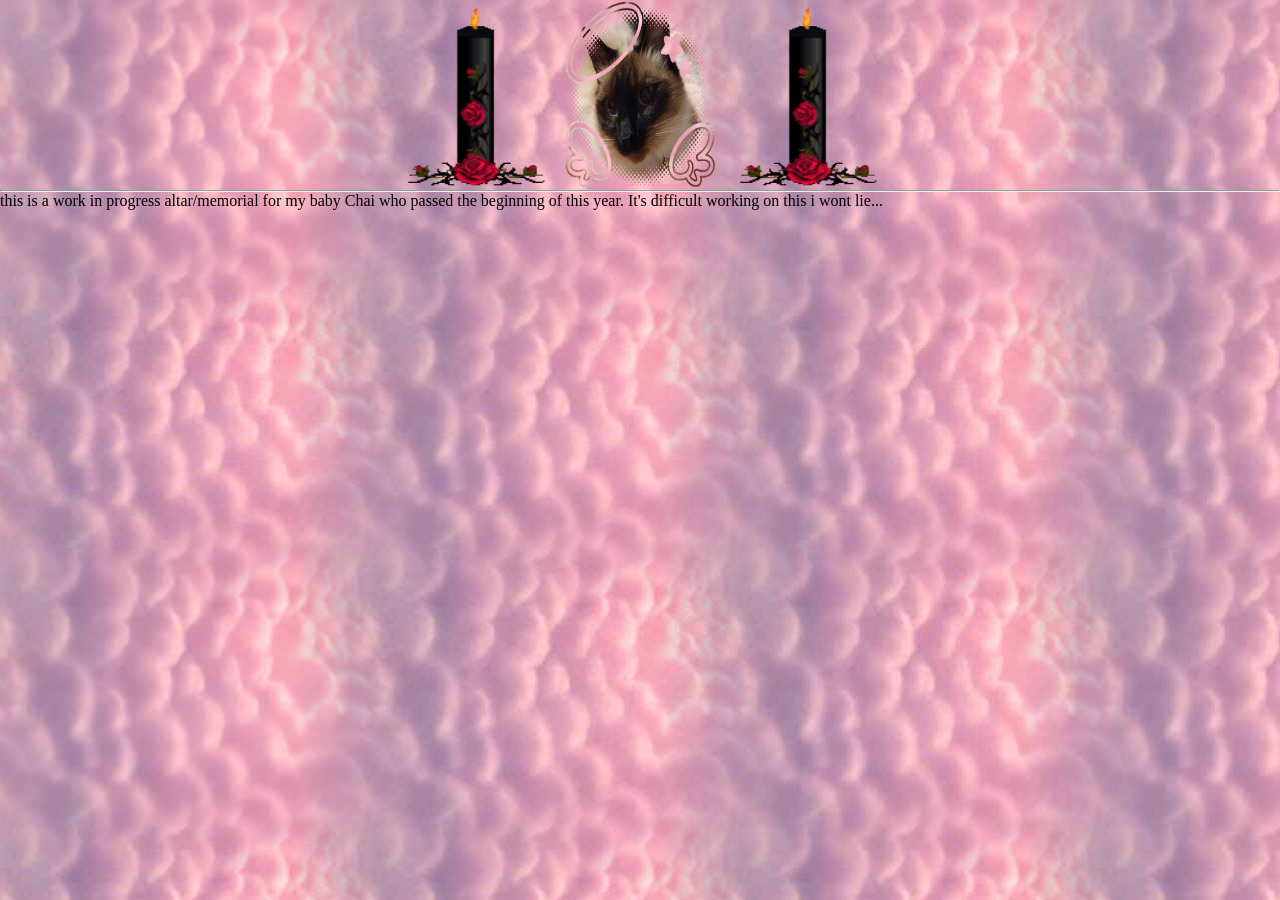
<file: pages/chai.html>
<!DOCTYPE html>
<html lang="en">
  <head>
    <meta charset="utf-8">
    <meta name="viewport" content="width=device-width, initial-scale=1.0">
    <title>♡ 01/16/2026 ♡</title>
    <link rel="icon" type="image/x-icon" href="/assets/18a7dfef.gif">
    <link rel="stylesheet" href="/css/chai.css">
    <script src="https://louisabraham.github.io/nekojs/neko.js" data-autostart></script>
  </head>
  <body>
    <div class="container">
    <img id="candle" src="/assets/candle.gif"> 
    <img id="chai" src="/images/chai/chai.png" width="200" height="200">
    <img id="candle-2" src="/assets/candle.gif">
    </div>
   <hr>
    <header>
    this is a work in progress altar/memorial for my baby Chai who passed the beginning of this year. It's difficult working on this i wont lie...
    </header>
    <main>

    </main>
    <footer>

    </footer>
  </body>
</html>
</file>
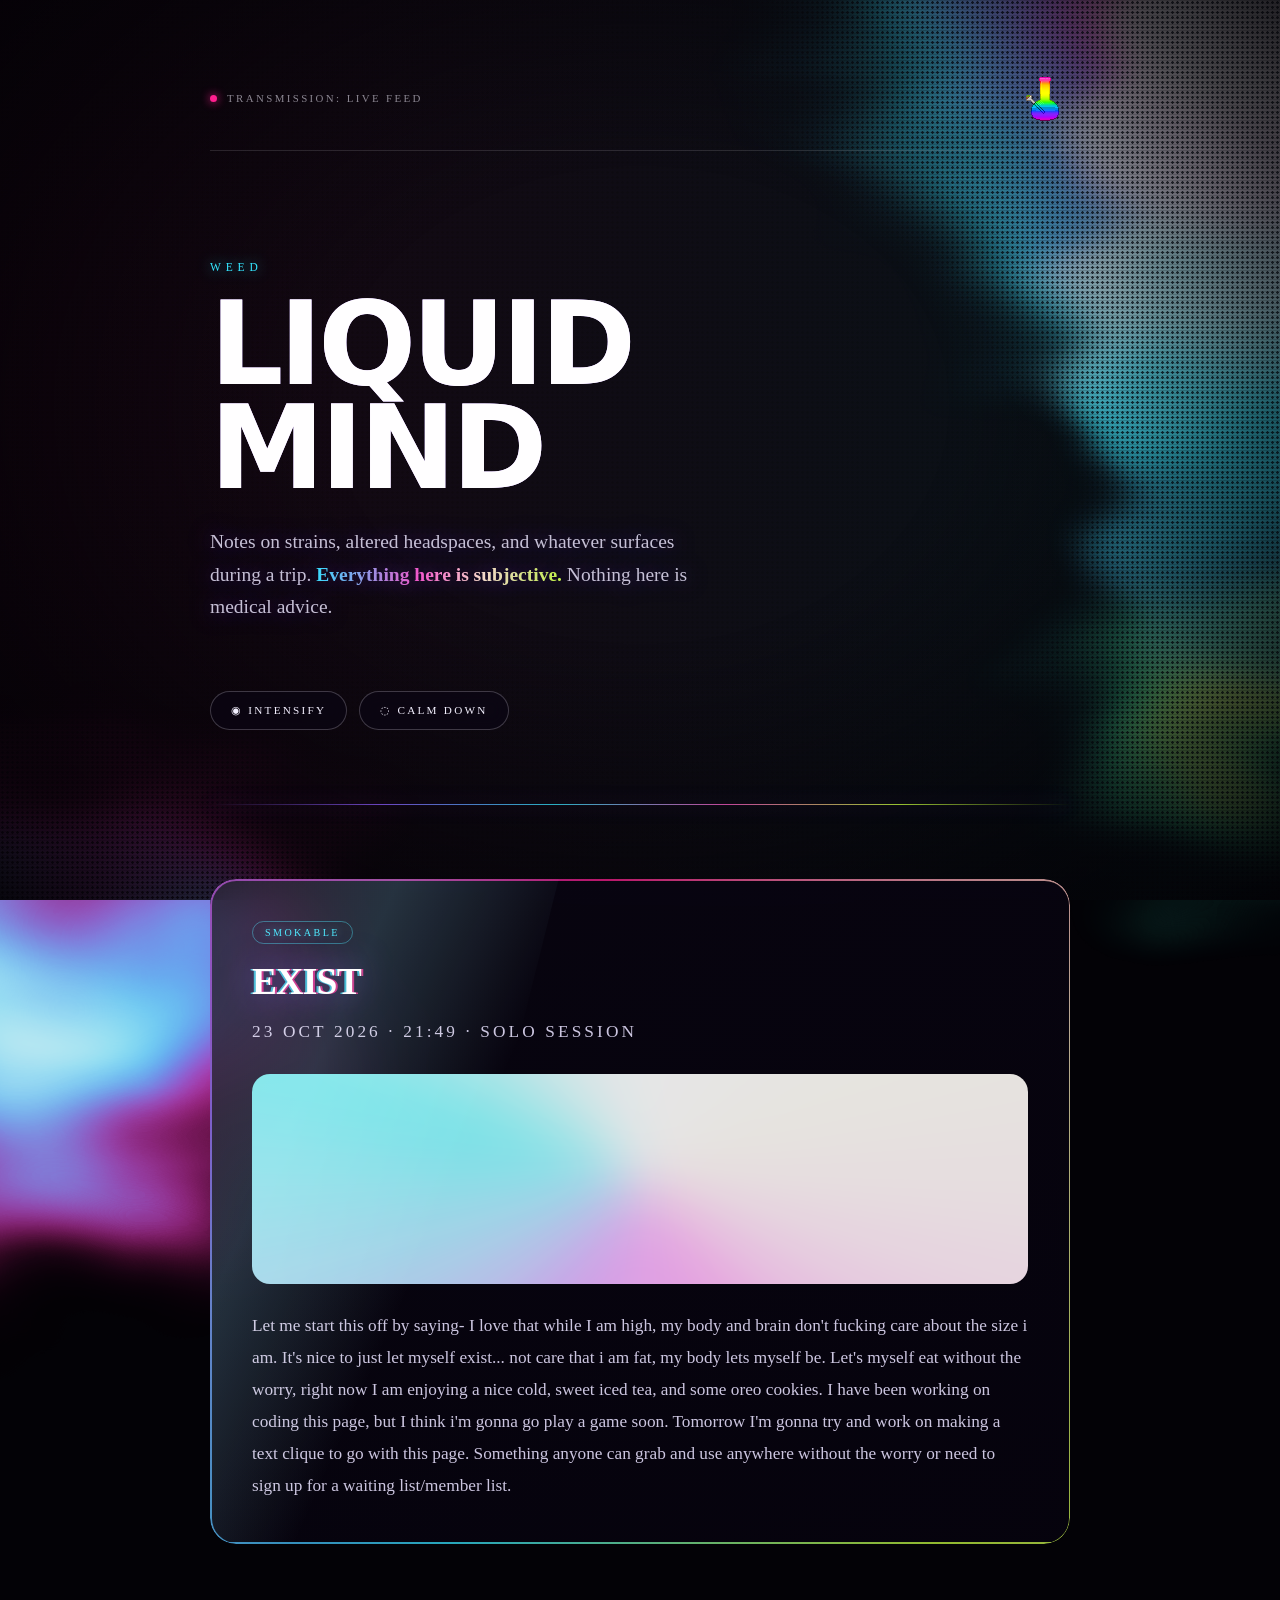
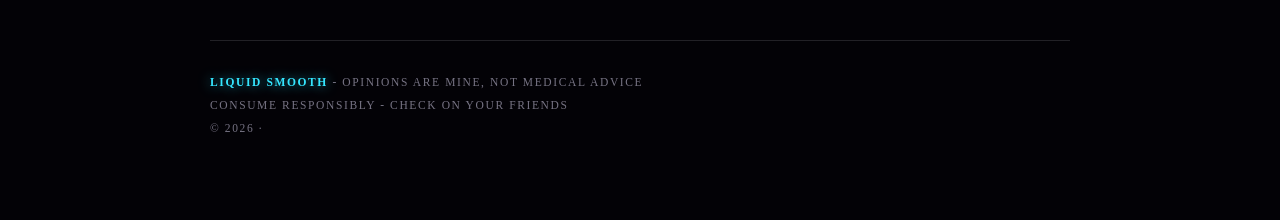
<file: pages/drugs.html>
<!DOCTYPE html>
<html lang="en">
  <head>
    <meta charset="utf-8">
    <meta name="viewport" content="width=device-width, initial-scale=1.0">
    <title></title>
    <link rel="icon" type="image/x-icon" href="/assets/multi42.gif">
    <link rel="stylesheet" href="/css/drugs.css">
  </head>
  <body>
    <!-- SVG FILTERS -->
    <svg width="0" height="0" style="position:absolute" aria-hidden="true">
    <defs>
      <filter id="warp" x="-25%" y="-25%" width="150%" height="150%" color-interpolation-filters="sRGB">
      <feTurbulence type="fractalNoise" baseFrequency="0.006 0.011" num0ctaves="3" seed="17" result="noise"/>
      <feDisplacementMap in="SourceGraphic" in2="noise" scale="190" xChannelSelector="R" yChannelSelector="G"/>
      </filter>
      </defs>
    </svg>
    <!-- LIQUID BG -->
    <div class="bg" aria-hidden="true">
    <div class="blob blob--core"></div>
    <div class="blob blob--drip"></div>
    <div class="blob blob--pool"></div>
    <div class="blob blob--acid"></div>
    </div>
    <!-- TEXTURES -->
    <div class="fx fx--halftone" aria-hidden="true"></div>
    <div class="fx fx--grain" aria-hidden="true"></div>
    <div class="fx fx--scan" aria-hidden="true"></div>
    <div class="fx fx--chroma" aria-hidden="true"></div>
    <div class="fx fx--vignette" aria-hidden="true"></div>

    <div class="sliver a" aria-hidden="true"></div>
    <div class="sliver b" aria-hidden="true"></div>
    <div class="sliver c" aria-hidden="true"></div>
    <!-- MAIN CONTENT -->
    <div class="wrap">
    <div class="topbar">
      <span><span class="dot"></span>&nbsp; transmission: live feed</span>
      <span><img src="/assets/f534094da7b67676b3305547bb076b4614df261c_weed_graphics___Tumblr.gif"></span>
      </div>

      <header class="hero">
      <p class="kicker">weed</p>
        <h1>
        <span class="aber" data-text="Liquid">Liquid</span>
          <span class="aber" data-text="Mind">Mind</span>
        </h1>
        <p class="hero-sub">
        Notes on strains, altered headspaces, and whatever surfaces during a trip. <em>Everything here is subjective.</em> Nothing here is medical advice.
        </p>
      </header>
      <!-- WARNING -->

      <!-- INTENSITY OR CALM | CONTROLS -->
      <div class="controls">
      <button class="btn" id="intensify" aria-pressed="false">◉ intensify</button>
        <button class="btn" id="calm" aria-pressed="false">◌ calm down</button>
      </div>

      <!-- POSTS -->
      <div class="rule"></div>
      <main class="feed">
      <article class="post">
        <span class="tag">smokable</span>
        <h2>Exist</h2>
        <p class="meta">23 oct 2026 · 21:49 · solo session</p>
        <div class="strip" aria-hidden="true"><i><i><i></i></i></i></div>
        <p>
          Let me start this off by saying- I love that while I am high, my body and brain don't fucking care
          about the size i am. It's nice to just let myself exist... not care that i am fat, my body lets myself
          be. Let's myself eat without the worry, right now I am enjoying a nice cold, sweet iced tea, and some oreo cookies.
          I have been working on coding this page, but I think i'm gonna go play a game soon. Tomorrow
          I'm gonna try and work on making a text clique to go with this page. Something anyone can grab and use anywhere without the worry or
          need to sign up for a waiting list/member list.
        </p>
        </article>
      </main>
      <!-- FOOTER -->
      <footer>
      <b>liquid smooth</b> - opinions are mine, not medical advice<br>
        consume responsibly - check on your friends<br>
        © 2026 ·
      </footer>
    </div>

    <!-- SCRIPT -->
    <script>
  // Intensity controls
  const root = document.documentElement;
  const btnHot = document.getElementById('intensity');
  const btnCalm = document.getElementById('calm');

  function setSpeed(v){
    root.style.setProperty('--speed', v);
    btnHot.setAttribute('aria-pressed', v === 2 ? 'true' : 'false');
    btnCalm.setAttribute('aria-pressed', v === 0.35 ? 'true' : 'false');
  }

  btnHot.addEventListener('click', () => {
    setSpeed(root.style.getPropertyValue('--speed').trim() === '2' ? '1' : '2');
  });
  btnCalm.addEventListener('click', () => {
    setSpeed(root.style.getPropertyValue('--speed').trim() === '0.35' ? '1' : '0.35');
  });

  const bg = document.querySelector('.bg');
  let tx = 0, ty = 0, cx = 0, cy = 0;

  window.addEventListener('pointermove', (e) => {
    tx = (e.clientX / window.innerWidth - 0.5) * 34;
    ty = (e.clientY / window.innerHeight - 0.5) * 34;
  }, { passive: true });

  (function loop(){
    cx += (tx - cx) * 0.045;
    cy += (ty - cy) * 0.045;
    bg.style.transform = `translate3d(${cx.toFixed(2)}px, ${cy.toFixed(2)}px, 0)`;
    requestAnimationFrame(loop);
  })();
</script>
  </body>
</html>
</file>
<file: css/chai.css>
/* ==================== VARIABLES ==================== */
:root {
    --bg-dark: #0a0a0f;
    --surface: #1a1a1f;
    --window-bg: #c0c0c0;
    --window-pink: #885262;
    --border-black: #000000;
    --accent-pink: #ffb6c1;
    --accent-maroon: #371626;
    --accent-red: #ff3366;
    --accent-purple: #8f09eb;
    --accent-blue: #00bfff;
    --text-main: #2a2a35;
    --text-light: #ffffff;
    --font-ui: 'MS Mincho', 'SimSun', serif;
    --font-body: 'Courier New', monospace;
* {
    margin: 0;
    padding: 0;
    }
}
    body {
  background-image: url('/images/pink297.jpg');
  background-repeat: repeat;
}
.container {
    display: flex;
    justify-content: center;
    align-items: center;
    gap: 1rem;
    position: relative;
    overflow: hidden;
}
img {
    width: 150px;
    height: 190px;
#candle {
    position: absolute;
    left: 0;
}
#chai {
   position: absolute;
}
#candle-2 {
    position: absolute;
    right: 0%;
    }
}
</file>
<file: css/drugs.css>
:root{
    --void:#030206;
    --ink:#07040d;
    --hot:#ff1f8f;
    --magenta:#ff5cc8;
    --cyan:#35e6ff;
    --violet:#8b5cff;
    --acid:#c8ff3d;
    --cream:#ffe9c7;
    --paper:#f4f1ff;
    --speed:1;
  }

  *{margin:0;padding:0;box-sizing:border-box}

  html{scroll-behavior:smooth}
@font-face {
    font-family: DirtyClassic;
    src: url(https://file.garden/Zpt04KL0r1V-kQd1/Fonts/Dirty%20Classic%20Machine.ttf);
  }
@font-face {
    font-family: Acidic;
    src: url(https://file.garden/Zpt04KL0r1V-kQd1/Fonts/Acidic.TTF);
  }
@font-face {
    font-family: PeachyRough;
    src: url(https://file.garden/Zpt04KL0r1V-kQd1/Fonts/PeacyRoughRegularDemo-m2BVG.otf);
  }

  body{
    background:var(--void);
    color:var(--paper);
    font-family:"Inter","Helvetica Neue",Helvetica,Arial,sans-serif;
    min-height:100vh;
    overflow-x:hidden;
    position:relative;
    -webkit-font-smoothing:antialiased;
  }

  /* ─────────── BACKGROUND ─────────── */

  .bg{
    position:fixed;
    inset:-15vmax;
    z-index:0;
    pointer-events:none;
    filter:url(#warp);
    opacity:.95;
  }

  .blob{
    position:absolute;
    border-radius:50%;
    mix-blend-mode:screen;
    will-change:transform;
    filter:blur(46px);
  }

  .blob--core{
    width:78vmax;height:78vmax;
    top:-28vmax;right:-24vmax;
    background:radial-gradient(closest-side,
      #ffffff 0%, var(--cream) 14%, #ffd0f0 27%,
      var(--magenta) 41%, var(--violet) 56%,
      var(--cyan) 71%, rgba(53,230,255,.15) 86%, transparent 100%);
    animation:drift1 calc(34s / var(--speed)) ease-in-out infinite alternate;
  }

  .blob--drip{
    width:26vmax;height:60vmax;
    top:8vmax;right:6vmax;
    border-radius:50% 50% 46% 54% / 62% 66% 34% 38%;
    background:linear-gradient(180deg,#ffffff 0%,#e9dcff 30%,var(--cyan) 68%,rgba(139,92,255,.2) 100%);
    filter:blur(26px);
    animation:drip calc(21s / var(--speed)) ease-in-out infinite alternate;
  }

  .blob--pool{
    width:62vmax;height:44vmax;
    bottom:-16vmax;left:-14vmax;
    background:radial-gradient(closest-side,
      #ffffff 0%, #d8f6ff 16%, var(--cyan) 33%,
      var(--violet) 51%, var(--hot) 69%, rgba(255,31,143,.12) 84%, transparent 100%);
    animation:drift2 calc(41s / var(--speed)) ease-in-out infinite alternate;
  }

  .blob--acid{
    width:30vmax;height:30vmax;
    bottom:14vmax;right:4vmax;
    background:radial-gradient(closest-side,#fbffe0 0%,var(--acid) 26%,#37ffb0 55%,rgba(53,230,255,.1) 82%,transparent 100%);
    filter:blur(38px);
    animation:drift3 calc(27s / var(--speed)) ease-in-out infinite alternate;
  }

  .ribbon{
    position:absolute;
    inset:-30%;
    background:repeating-linear-gradient(108deg,
      rgba(255,255,255,0) 0 40px,
      rgba(245,241,255,.55) 40px 52px,
      rgba(232,190,255,.5) 52px 64px,
      rgba(150,235,255,.45) 64px 78px,
      rgba(198,255,61,.28) 78px 88px,
      rgba(255,255,255,0) 88px 132px);
    filter:blur(22px);
    mix-blend-mode:screen;
    opacity:.65;
    animation:sweep calc(30s / var(--speed)) linear infinite;
  }

  @keyframes drift1{
    0%{transform:translate3d(0,0,0) scale(1)}
    50%{transform:translate3d(-6vmax,7vmax,0) scale(1.12)}
    100%{transform:translate3d(4vmax,-4vmax,0) scale(.96)}
  }
  @keyframes drift2{
    0%{transform:translate3d(0,0,0) rotate(0deg) scale(1)}
    100%{transform:translate3d(8vmax,-6vmax,0) rotate(22deg) scale(1.14)}
  }
  @keyframes drift3{
    0%{transform:translate3d(0,0,0) scale(.9)}
    100%{transform:translate3d(-5vmax,-7vmax,0) scale(1.2)}
  }
  @keyframes drip{
    0%{transform:translateY(-4vmax) scaleY(.94)}
    100%{transform:translateY(5vmax) scaleY(1.08)}
  }
  @keyframes sweep{
    0%{transform:translate3d(-12%,0,0) rotate(-2deg)}
    100%{transform:translate3d(12%,0,0) rotate(2deg)}
  }

  /* ─────────── TEXTURE OVERLAYS ─────────── */

  .fx{position:fixed;inset:0;z-index:2;pointer-events:none}

  .fx--halftone{
    background-image:radial-gradient(circle at center, rgba(3,2,6,.92) 0 1.1px, rgba(3,2,6,0) 1.5px);
    background-size:5px 5px;
    mix-blend-mode:multiply;
    opacity:.85;
  }

  .fx--grain{
    background-image:url("data:image/svg+xml,%3Csvg xmlns='http://www.w3.org/2000/svg' width='220' height='220'%3E%3Cfilter id='n'%3E%3CfeTurbulence type='fractalNoise' baseFrequency='0.82' numOctaves='4' stitchTiles='stitch'/%3E%3C/filter%3E%3Crect width='220' height='220' filter='url(%23n)'/%3E%3C/svg%3E");
    mix-blend-mode:overlay;
    opacity:.42;
    animation:grainshift .6s steps(3) infinite;
  }
  @keyframes grainshift{
    0%{transform:translate(0,0)}
    33%{transform:translate(-3%,2%)}
    66%{transform:translate(2%,-3%)}
    100%{transform:translate(0,0)}
  }

  .fx--scan{
    background-image:repeating-linear-gradient(180deg, rgba(0,0,0,.34) 0 1px, rgba(0,0,0,0) 1px 3px);
    mix-blend-mode:multiply;
    opacity:.5;
  }

  .fx--chroma{
    background:linear-gradient(90deg, rgba(255,31,143,.07), rgba(53,230,255,.07));
    mix-blend-mode:screen;
  }

  .fx--vignette{
    background:radial-gradient(ellipse at 50% 45%, transparent 34%, rgba(3,2,6,.72) 78%, rgba(3,2,6,.97) 100%);
  }

  /* glitch lines */
  .sliver{
    position:fixed;
    left:0;right:0;
    height:2px;
    z-index:3;
    pointer-events:none;
    mix-blend-mode:screen;
    opacity:0;
  }
  .sliver.a{background:var(--hot);animation:slice 7s infinite}
  .sliver.b{background:var(--cyan);animation:slice 11s infinite 2s}
  .sliver.c{background:var(--acid);animation:slice 17s infinite 5s}
  @keyframes slice{
    0%,92%{opacity:0;top:20%}
    93%{opacity:.9;top:22%;height:6px}
    95%{opacity:.7;top:63%;height:2px}
    97%{opacity:.85;top:81%;height:9px}
    100%{opacity:0;top:44%}
  }

  /* ─────────── LAYOUT ─────────── */

  .wrap{
    position:relative;
    z-index:4;
    max-width:940px;
    margin:0 auto;
    padding:clamp(28px,6vw,72px) clamp(18px,4vw,40px) 80px;
  }

  /* ─────────── HEADER ─────────── */

  .topbar{
    display:flex;
    justify-content:space-between;
    align-items:center;
    gap:16px;
    font-family: "Acidic";
    font-size:.68rem;
    letter-spacing:.22em;
    text-transform:uppercase;
    color:rgba(244,241,255,.55);
    padding-bottom:26px;
    border-bottom:1px solid rgba(244,241,255,.13);
  }
  .dot{
    display:inline-block;width:7px;height:7px;border-radius:50%;
    background:var(--hot);
    box-shadow:0 0 10px var(--hot);
    animation:blip 1.6s ease-in-out infinite;
  }
  @keyframes blip{0%,100%{opacity:1}50%{opacity:.25}}

  .hero{padding:clamp(48px,11vw,110px) 0 34px;text-align:left}

  .kicker{
    font-family: "Acidic";
    font-size:.72rem;
    letter-spacing:.42em;
    text-transform:uppercase;
    color:var(--cyan);
    text-shadow:0 0 14px rgba(53,230,255,.7);
    margin-bottom:20px;
  }

  h1{
    font-family:"Archivo Black","Helvetica Neue",Impact,sans-serif;
    font-weight:900;
    font-size:clamp(2.9rem,11.5vw,7.2rem);
    line-height:.9;
    letter-spacing:-.035em;
    text-transform:uppercase;
    position:relative;
    isolation:isolate;
  }

  .aber{
    position:relative;
    font-family: "PeachyRough", system-ui;
    display:block;
    color:var(--paper);
  }
  .aber::before,
  .aber::after{
    content:attr(data-text);
    position:absolute;
    inset:0;
    mix-blend-mode:screen;
    pointer-events:none;
  }
  .aber::before{color:var(--hot);animation:ab1 5.5s ease-in-out infinite}
  .aber::after{color:var(--cyan);animation:ab2 5.5s ease-in-out infinite}
  @keyframes ab1{
    0%,100%{transform:translate(-3px,1px);clip-path:inset(0 0 0 0)}
    48%{transform:translate(-5px,-2px);clip-path:inset(0 0 62% 0)}
    52%{transform:translate(4px,2px);clip-path:inset(58% 0 0 0)}
  }
  @keyframes ab2{
    0%,100%{transform:translate(3px,-1px);clip-path:inset(0 0 0 0)}
    48%{transform:translate(6px,2px);clip-path:inset(0 0 57% 0)}
    52%{transform:translate(-4px,-2px);clip-path:inset(54% 0 0 0)}
  }

  .hero-sub{
    margin-top:26px;
    max-width:52ch;
      font-family: "DirtyClassic";
    font-size:clamp(1rem,2.1vw,1.22rem);
    line-height:1.65;
    color:rgba(238,232,255,.82);
    text-shadow:0 0 22px rgba(139,92,255,.55);
  }

  .hero-sub em{
    font-style:normal;
    background:linear-gradient(96deg,var(--cyan),var(--magenta) 42%,var(--cream) 68%,var(--acid));
    -webkit-background-clip:text;background-clip:text;
    -webkit-text-fill-color:transparent;color:transparent;
    font-weight:700;
  }

  /* ─────────── WARNING ─────────── */

  .warn{
    margin:42px 0 0;
    padding:22px 24px;
    border-radius:18px;
    background:linear-gradient(135deg,rgba(255,31,143,.14),rgba(53,230,255,.09));
    border:1px solid rgba(255,92,200,.42);
    box-shadow:0 0 46px rgba(255,31,143,.22), inset 0 0 34px rgba(53,230,255,.09);
    backdrop-filter:blur(10px);
    -webkit-backdrop-filter:blur(10px);
    font-family:ui-monospace,SFMono-Regular,Menlo,monospace;
    font-size:.79rem;
    line-height:1.75;
    letter-spacing:.04em;
    color:rgba(246,242,255,.9);
  }
  .warn strong{
    color:var(--hot);
    letter-spacing:.2em;
    text-shadow:0 0 12px var(--hot);
  }

  /* ─────────── CONTROLS ─────────── */

  .controls{
    display:flex;flex-wrap:wrap;gap:12px;align-items:center;
    margin:34px 0 8px;
  }

  .btn{
    appearance:none;
    cursor:pointer;
    font-family: "DirtyClassic";
    font-size:.7rem;
    letter-spacing:.2em;
    text-transform:uppercase;
    color:var(--paper);
    padding:12px 20px;
    border-radius:999px;
    background:rgba(10,6,20,.6);
    border:1px solid rgba(244,241,255,.22);
    backdrop-filter:blur(8px);
    transition:.28s ease;
  }
  .btn:hover{
    border-color:var(--cyan);
    color:#fff;
    box-shadow:0 0 26px rgba(53,230,255,.45), inset 0 0 20px rgba(53,230,255,.16);
    transform:translateY(-1px);
  }
  .btn[aria-pressed="true"]{
    border-color:var(--hot);
    box-shadow:0 0 30px rgba(255,31,143,.5), inset 0 0 22px rgba(255,31,143,.2);
  }

  /* ─────────── DIVIDER ─────────── */

  .rule{
    height:1px;
    margin:clamp(44px,7vw,74px) 0;
    background:linear-gradient(90deg,transparent,var(--violet),var(--cyan),var(--magenta),var(--acid),transparent);
    opacity:.75;
    box-shadow:0 0 20px rgba(139,92,255,.7);
  }

  /* ─────────── POSTS ─────────── */

  .feed{display:flex;flex-direction:column;gap:clamp(26px,4.5vw,44px)}

  .post{
    position:relative;
    border-radius:26px;
    padding:clamp(26px,4.4vw,42px);
    background:linear-gradient(160deg,rgba(9,5,18,.86),rgba(6,3,14,.92));
    backdrop-filter:blur(16px);
    -webkit-backdrop-filter:blur(16px);
    overflow:hidden;
    font-family: "DirtyClassic";
    transition:transform .5s cubic-bezier(.2,.8,.2,1), box-shadow .5s ease;
  }

  .post::before{
    content:"";
    position:absolute;
    inset:0;
    border-radius:inherit;
    padding:1.5px;
    background:conic-gradient(from 210deg,
      var(--cyan), var(--violet), var(--hot),
      var(--cream), var(--acid), var(--cyan));
    -webkit-mask:linear-gradient(#000 0 0) content-box, linear-gradient(#000 0 0);
    mask:linear-gradient(#000 0 0) content-box, linear-gradient(#000 0 0);
    -webkit-mask-composite:xor;
    mask-composite:exclude;
    opacity:.72;
    transition:opacity .5s ease;
    pointer-events:none;
  }

  .post::after{
    content:"";
    position:absolute;
    top:-60%;left:-30%;
    width:60%;height:220%;
    background:linear-gradient(100deg,
      transparent, rgba(225,205,255,.16) 40%,
      rgba(155,235,255,.2) 55%, transparent 78%);
    transform:rotate(14deg);
    mix-blend-mode:screen;
    pointer-events:none;
    transition:transform 1.1s ease;
  }

  .post:hover{transform:translateY(-5px);box-shadow:0 24px 70px rgba(102,32,180,.4)}
  .post:hover::before{opacity:1}
  .post:hover::after{transform:translateX(320%) rotate(14deg)}

  .tag{
    display:inline-block;
    font-family: "Acidic";
    font-size:.63rem;
    letter-spacing:.24em;
    text-transform:uppercase;
    color:var(--cyan);
    border:1px solid rgba(53,230,255,.4);
    border-radius:999px;
    padding:5px 12px;
    margin-bottom:18px;
    text-shadow:0 0 10px rgba(53,230,255,.6);
  }
  .tag.pink{color:var(--magenta);border-color:rgba(255,92,200,.45);text-shadow:0 0 10px rgba(255,92,200,.6)}
  .tag.acid{color:var(--acid);border-color:rgba(200,255,61,.4);text-shadow:0 0 10px rgba(200,255,61,.5)}

  .post h2{
    font-family: "PeachyRough";
    font-size:clamp(1.5rem,4.2vw,2.35rem);
    line-height:1.06;
    letter-spacing:-.02em;
    text-transform:uppercase;
    margin-bottom:14px;
    color:#fff;
    text-shadow:2px 0 rgba(255,31,143,.75), -2px 0 rgba(53,230,255,.75), 0 0 34px rgba(139,92,255,.6);
  }

  .meta{
    font-family: "Acidic";
    font-size:.67rem;
    letter-spacing:.18em;
    text-transform:uppercase;
    color:rgba(236,229,255,.45);
    margin-bottom:20px;
  }

  .post p{
    font-size:clamp(.98rem,1.9vw,1.08rem);
    line-height:1.85;
    color:rgba(233,226,255,.87);
  }

  .post p + p{margin-top:16px}

  .strip{
    position:relative;
    height:clamp(130px,22vw,210px);
    margin:26px 0;
    border-radius:18px;
    overflow:hidden;
    background:#040208;
    isolation:isolate;
  }
  .strip i{
    position:absolute;
    inset:-40%;
    display:block;
    mix-blend-mode:screen;
    filter:blur(24px);
    animation:swirl calc(26s / var(--speed)) linear infinite;
  }
  .strip i:nth-child(1){
    background:conic-gradient(from 0deg,#fff,var(--cream),var(--magenta),var(--violet),var(--cyan),#fff);
    opacity:.9;
  }
  .strip i:nth-child(2){
    background:repeating-conic-gradient(from 40deg,#35e6ff 0 12deg,transparent 12deg 30deg);
    opacity:.35;
    animation-duration:calc(17s / var(--speed));
    animation-direction:reverse;
  }
  .strip i:nth-child(3){
    background:repeating-radial-gradient(circle at 60% 40%,rgba(3,2,6,.95) 0 6px,transparent 6px 13px);
    mix-blend-mode:multiply;
    opacity:.9;
    filter:none;
    animation:none;
  }
  @keyframes swirl{
    0%{transform:rotate(0deg) scale(1.05)}
    50%{transform:rotate(180deg) scale(1.3)}
    100%{transform:rotate(360deg) scale(1.05)}
  }

  /* ─────────── FOOTER ─────────── */

  footer{
    margin-top:clamp(56px,9vw,96px);
    padding-top:30px;
    border-top:1px solid rgba(244,241,255,.13);
    font-family: "Acidic";
    font-size:.72rem;
    letter-spacing:.14em;
    line-height:2;
    color:rgba(234,227,255,.5);
    text-transform:uppercase;
  }
  footer b{color:var(--cyan);font-weight:600;text-shadow:0 0 12px rgba(53,230,255,.7)}

  /* ─────────── MOTION SAFETY ─────────── */

  @media (prefers-reduced-motion:reduce){
    *,*::before,*::after{
      animation-duration:.001ms !important;
      animation-iteration-count:1 !important;
      transition-duration:.001ms !important;
    }
    .bg{filter:blur(6px)}
  }

  @media (max-width:620px){
    .blob{filter:blur(34px)}
    .fx--halftone{background-size:4px 4px}
  }
.rubik-glitch-regular {
  font-family: "Rubik Glitch", system-ui;
  font-weight: 400;
  font-style: normal;
}
</file>
